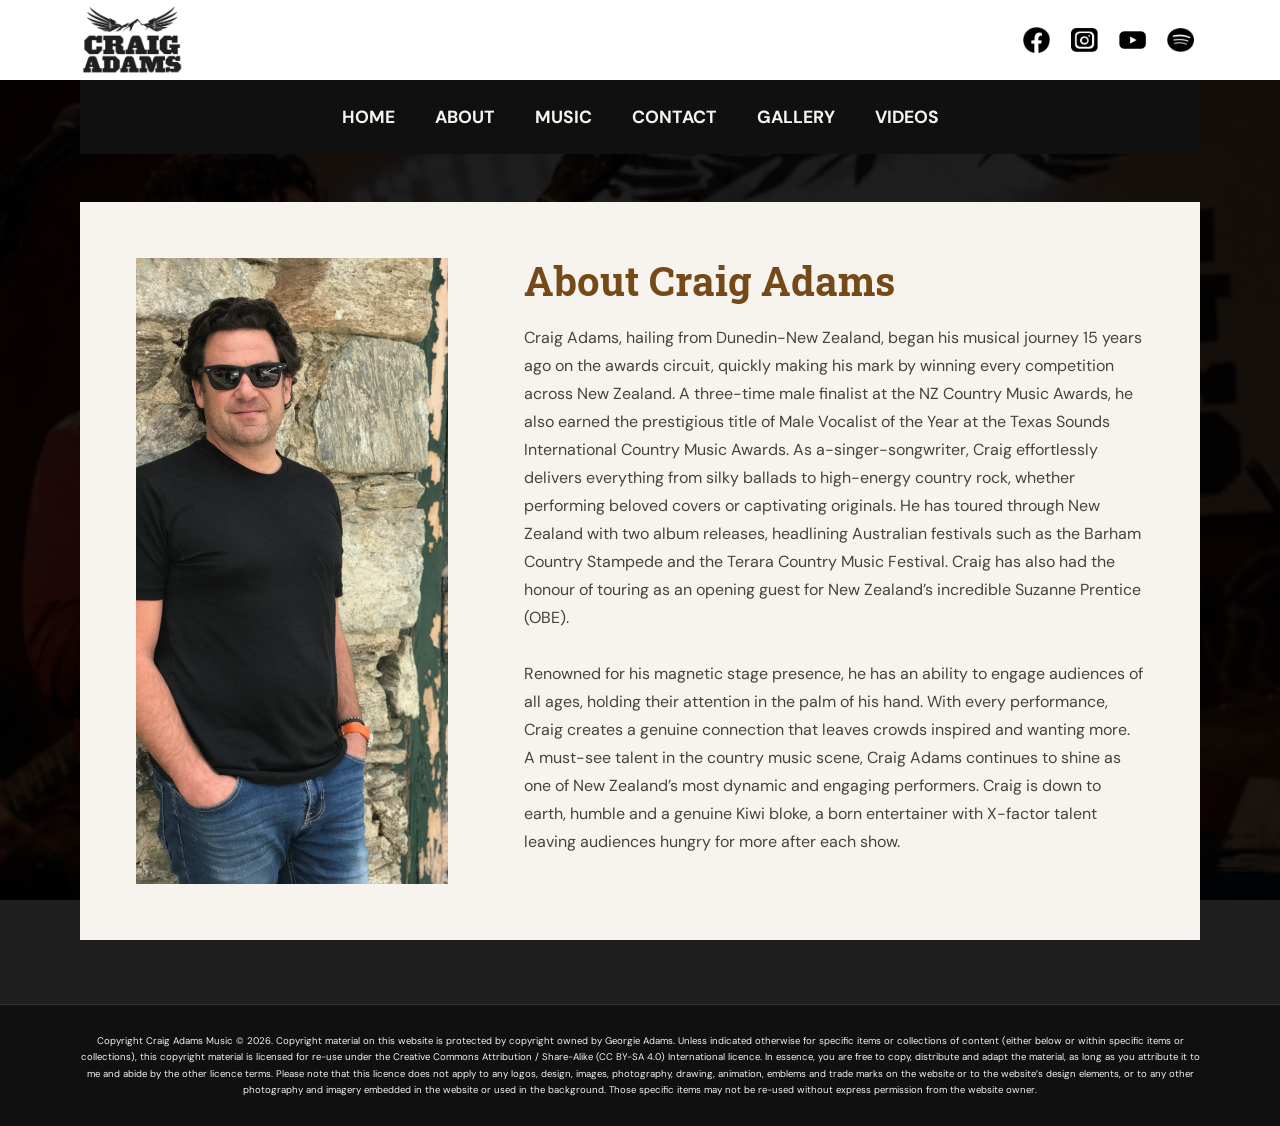
<file: about.html>
<!DOCTYPE html>
<html lang="en">
    <head>
        <meta charset="UTF-8">
        <meta name="viewport" content="width=device-width, initial-scale=1.0">
        <title>About Craig Adams | Craig Adams Music</title>
        <link rel="preconnect" href="https://fonts.googleapis.com">
        <link rel="preconnect" href="https://fonts.gstatic.com" crossorigin>
        <link href="https://fonts.googleapis.com/css2?family=DM+Sans:wght@400;500;700&family=Roboto+Slab:wght@700&display=swap" rel="stylesheet">
        <link rel="stylesheet" href="style.css">
    </head>
    <body class="about-site">
        <header class="header">
            <a class="branding" href="index.html" aria-label="Craig Adams Music home">
                <img src="logo.png" alt="Craig Adams Music" class="logo">
            </a>
            <nav class="socials" aria-label="Social media">
                <a href="https://www.facebook.com/CraigAdamsMusic/" aria-label="Facebook"><img src="images/fb-logo.png" alt=""></a>
                <a href="https://www.instagram.com/hapuka_01/" aria-label="Instagram"><img src="images/inst-logo.png" alt=""></a>
                <a href="https://www.youtube.com/@craigadamsmusic2112" aria-label="YouTube"><img src="images/yt-logo.png" alt=""></a>
                <a href="https://open.spotify.com/artist/3CoUqJ19cVnmwrIqowen5G" aria-label="Spotify"><img src="images/spt-logo.png" alt=""></a>
            </nav>
        </header>

        <main class="main">
            <nav class="page-nav" aria-label="Main navigation">
                <a href="index.html">HOME</a>
                <a href="about.html" aria-current="page">ABOUT</a>
                <a href="music.html">MUSIC</a>
                <a href="Contact.html">CONTACT</a>
                <a href="images.html">GALLERY</a>
                <a href="Videos.html">VIDEOS</a>
            </nav>
            <section class="about-page" aria-labelledby="about-heading">
                <img src="images/about-page-image.png" alt="about-page-image">
                <div class="about-page-text-area">
                    <h1 id="about-heading">About Craig Adams</h1>
                    <p>Craig Adams, hailing from Dunedin-New Zealand, began his musical journey 15 years ago on the awards circuit, quickly making his mark by winning every competition across New Zealand. A three-time male finalist at the NZ Country Music Awards, he also earned the prestigious title of Male Vocalist of the Year at the Texas Sounds International Country Music Awards. As a-singer-songwriter, Craig effortlessly delivers everything from silky ballads to high-energy country rock, whether performing beloved covers or captivating originals. He has toured through New Zealand with two album releases, headlining Australian festivals such as the Barham Country Stampede and the Terara Country Music Festival. Craig has also had the honour of touring as an opening guest for New Zealand’s incredible Suzanne Prentice (OBE).

Renowned for his magnetic stage presence, he has an ability to engage audiences of all ages, holding their attention in the palm of his hand. With every performance, Craig creates a genuine connection that leaves crowds inspired and wanting more. A must-see talent in the country music scene, Craig Adams continues to shine as one of New Zealand’s most dynamic and engaging performers. Craig is down to earth, humble and a genuine Kiwi bloke, a born entertainer with X-factor talent leaving audiences hungry for more after each show.

  </p>
                </div>
            </section>
        </main>

        <footer class="footer">
            <p>Copyright Craig Adams Music &copy; 2026. Copyright material on this website is protected by copyright owned by Georgie Adams. Unless indicated otherwise for specific items or collections of content (either below or within specific items or collections), this copyright material is licensed for re-use under the Creative Commons Attribution / Share-Alike (CC BY-SA 4.0) International licence. In essence, you are free to copy, distribute and adapt the material, as long as you attribute it to me and abide by the other licence terms. Please note that this licence does not apply to any logos, design, images, photography, drawing, animation, emblems and trade marks on the website or to the website’s design elements, or to any other photography and imagery embedded in the website or used in the background. Those specific items may not be re-used without express permission from the website owner.</p>
        </footer>
    </body>
</html>
</file>
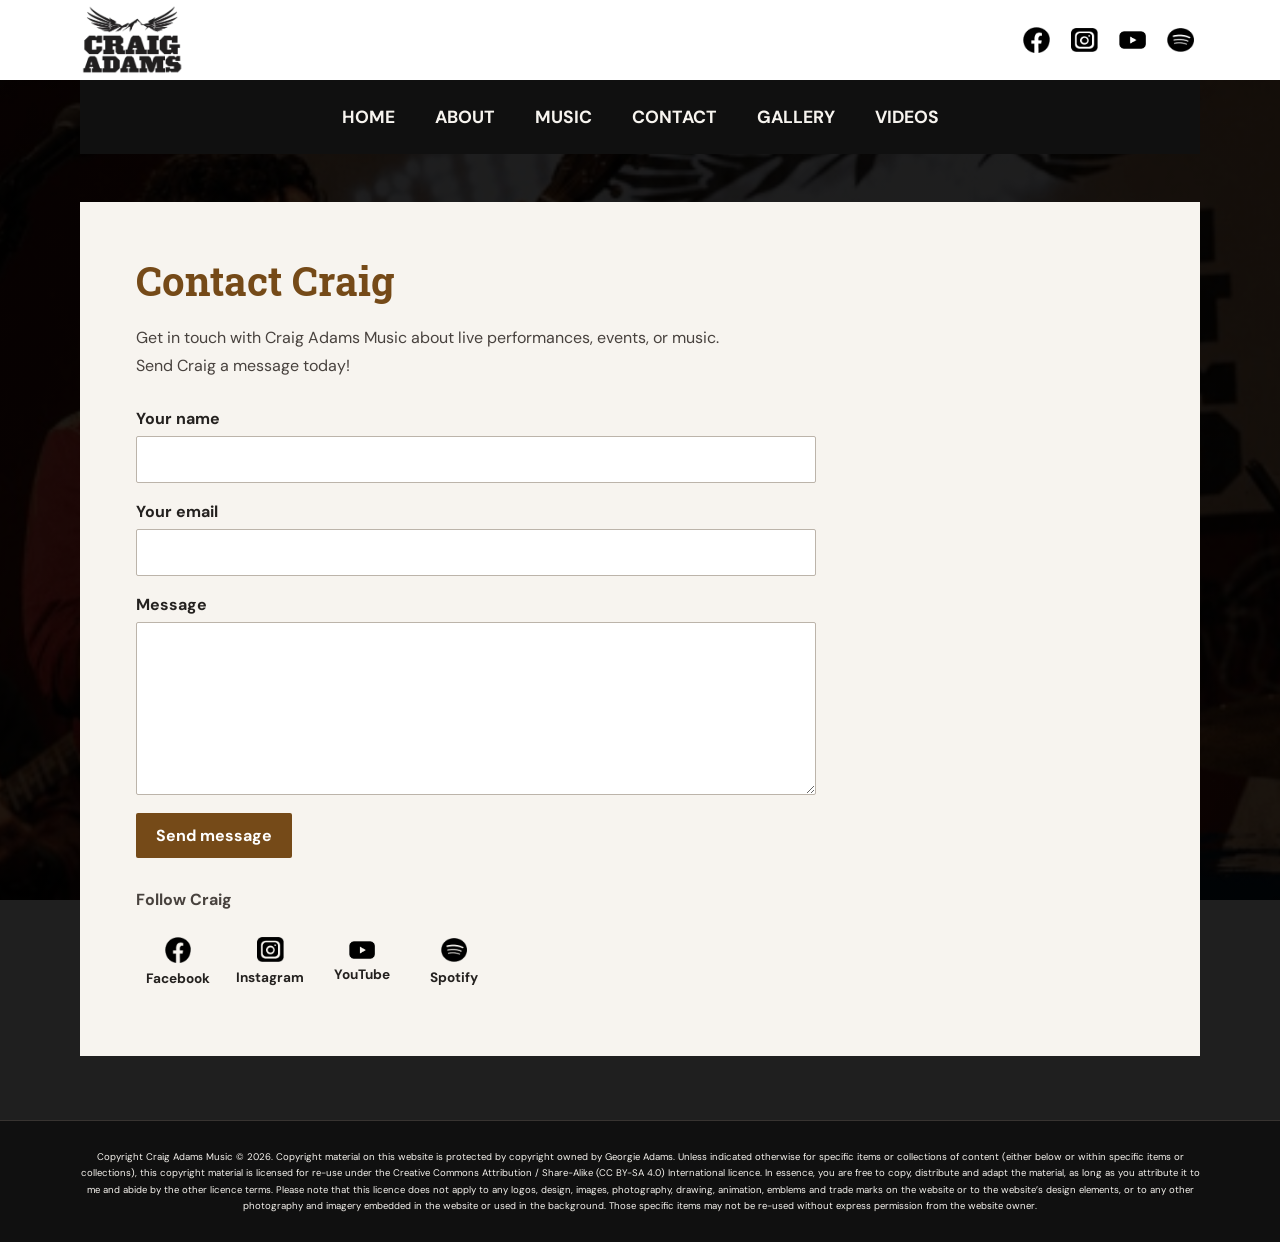
<file: contact.html>
<!DOCTYPE html>
<html lang="en">

<head>
    <meta charset="UTF-8">
    <meta name="viewport" content="width=device-width, initial-scale=1.0">
    <meta name="description" content="Get in touch with Craig Adams Music about live performances, events, or music. Send Craig a message today.">

    <link rel="preconnect" href="https://fonts.googleapis.com">
    <link rel="preconnect" href="https://fonts.gstatic.com" crossorigin>
    <link href="https://fonts.googleapis.com/css2?family=DM+Sans:wght@400;500;700&family=Roboto+Slab:wght@700&display=swap" rel="stylesheet">
    <link rel="stylesheet" href="style.css">

    <title>Contact | Craig Adams Music</title>
</head>

<body class="about-site">
    <header class="header">
        <a class="branding" href="index.html" aria-label="Craig Adams Music home">
            <img src="logo.png" alt="Craig Adams Music" class="logo">
        </a>
        <nav class="socials" aria-label="Social media">
            <a href="https://www.facebook.com/CraigAdamsMusic/" aria-label="Facebook"><img src="images/fb-logo.png" alt=""></a>
            <a href="https://www.instagram.com/hapuka_01/" aria-label="Instagram"><img src="images/inst-logo.png" alt=""></a>
            <a href="https://www.youtube.com/@craigadamsmusic2112" aria-label="YouTube"><img src="images/yt-logo.png" alt=""></a>
            <a href="https://open.spotify.com/artist/3CoUqJ19cVnmwrIqowen5G" aria-label="Spotify"><img src="images/spt-logo.png" alt=""></a>
        </nav>
    </header>

    <main class="main">
        <nav class="page-nav" aria-label="Main navigation">
            <a href="index.html">HOME</a>
            <a href="about.html">ABOUT</a>
            <a href="music.html">MUSIC</a>
            <a href="Contact.html" aria-current="page">CONTACT</a>
            <a href="images.html">GALLERY</a>
            <a href="Videos.html">VIDEOS</a>
        </nav>

        <section class="contact-page" aria-labelledby="contact-heading">
            <h1 id="contact-heading">Contact Craig</h1>
            <p>Get in touch with Craig Adams Music about live performances, events, or music.</p> 
            <p>Send Craig a message today!</p>

            <form name="contact" method="POST" data-netlify="true" class="contact-form" action="Contact.html">
                <input type="hidden" name="form-name" value="contact">

                <div class="contact-form__field">
                    <label for="contact-name">Your name</label>
                    <input id="contact-name" type="text" name="name" autocomplete="name" required>
                </div>
                <div class="contact-form__field">
                    <label for="contact-email">Your email</label>
                    <input id="contact-email" type="email" name="email" autocomplete="email" required>
                </div>
                <div class="contact-form__field">
                    <label for="contact-message">Message</label>
                    <textarea id="contact-message" name="message" rows="7" required></textarea>
                </div>
                <button type="submit">Send message</button>
            </form>
            <p class="contact-socials-heading">Follow Craig</p>
            <nav class="socials contact-socials" aria-label="Social media">
                <a href="https://www.facebook.com/CraigAdamsMusic/" aria-label="Facebook"><img src="images/fb-logo.png" alt=""><strong>Facebook</strong></a>
                <a href="https://www.instagram.com/hapuka_01/" aria-label="Instagram"><img src="images/inst-logo.png" alt=""><strong>Instagram</strong></a>
                <a href="https://www.youtube.com/@craigadamsmusic2112" aria-label="YouTube"><img src="images/yt-logo.png" alt=""><strong>YouTube</strong></a>
                <a href="https://open.spotify.com/artist/3CoUqJ19cVnmwrIqowen5G" aria-label="Spotify"><img src="images/spt-logo.png" alt=""><strong>Spotify</strong></a>
            </nav>
        </section>
    </main>

    <footer class="footer">
        <p>Copyright Craig Adams Music &copy; 2026. Copyright material on this website is protected by copyright owned by Georgie Adams. Unless indicated otherwise for specific items or collections of content (either below or within specific items or collections), this copyright material is licensed for re-use under the Creative Commons Attribution / Share-Alike (CC BY-SA 4.0) International licence. In essence, you are free to copy, distribute and adapt the material, as long as you attribute it to me and abide by the other licence terms. Please note that this licence does not apply to any logos, design, images, photography, drawing, animation, emblems and trade marks on the website or to the website’s design elements, or to any other photography and imagery embedded in the website or used in the background. Those specific items may not be re-used without express permission from the website owner.</p>
    </footer>
</body>

</html>
</file>
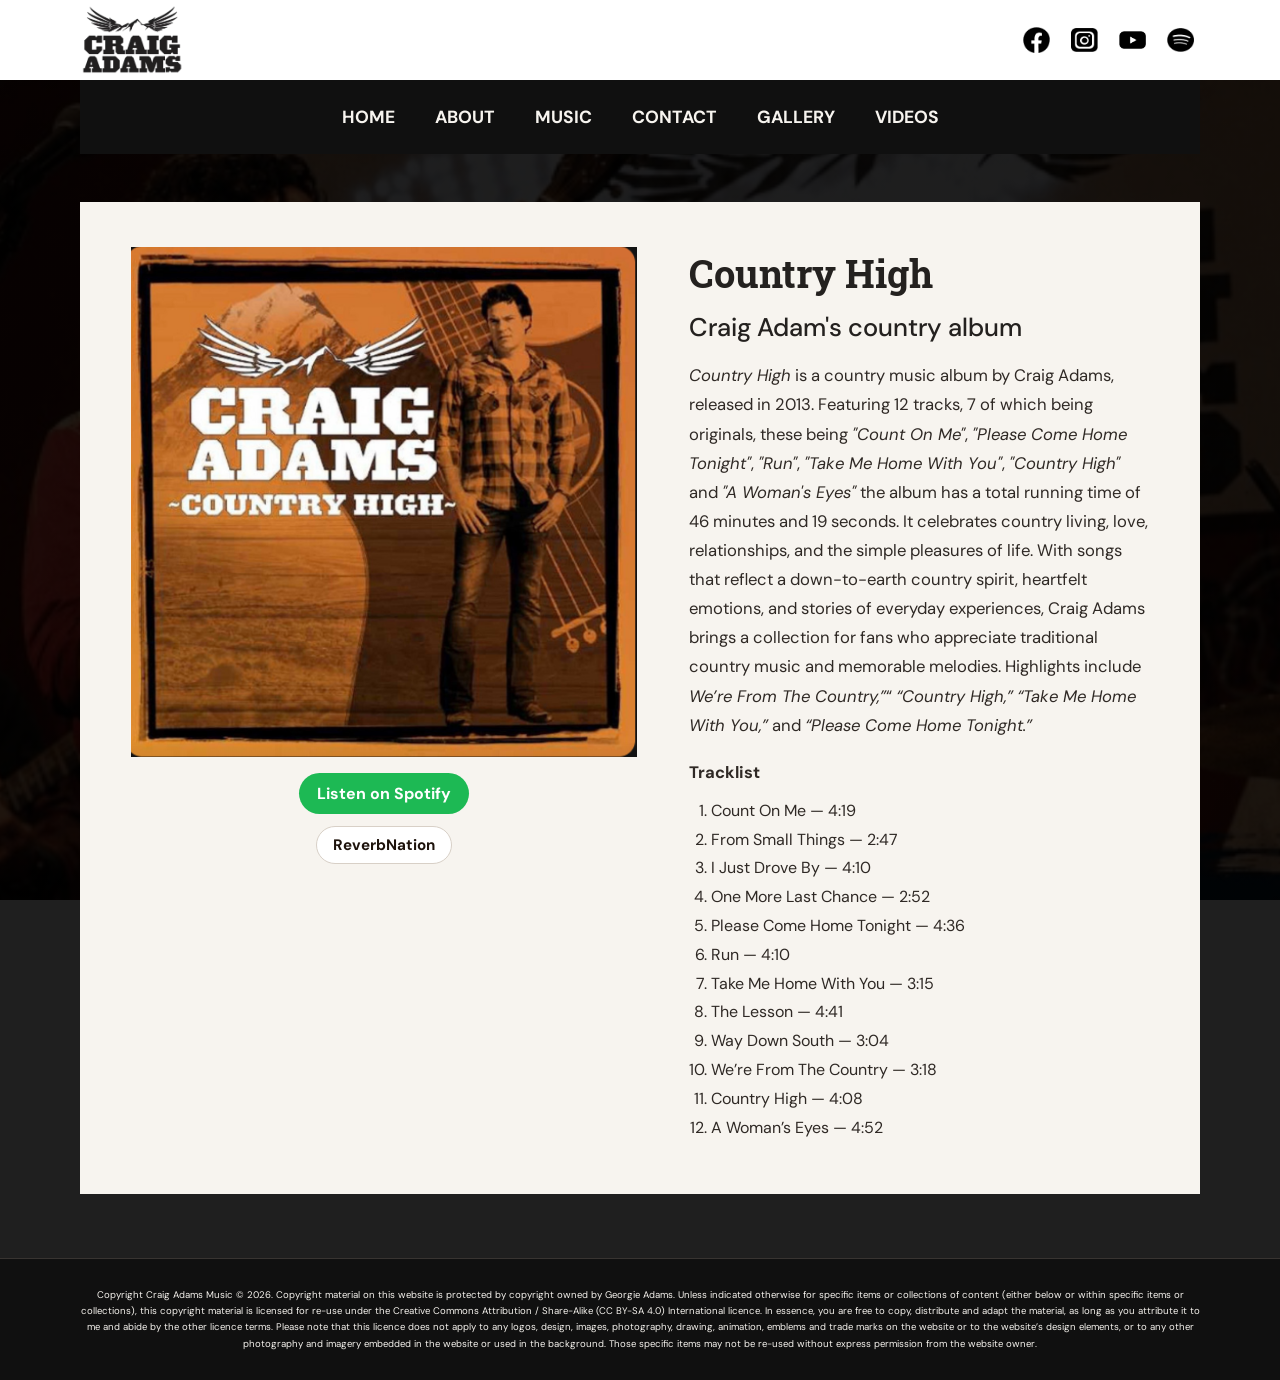
<file: music.html>
<!DOCTYPE html>
<html lang="en">

<head>
    <meta charset="UTF-8">
    <meta name="viewport" content="width=device-width, initial-scale=1.0">
    <meta name="description" content="Craig Adams Music - original country songs and live performances.">

    <link rel="preconnect" href="https://fonts.googleapis.com">
    <link rel="preconnect" href="https://fonts.gstatic.com" crossorigin>
    <link href="https://fonts.googleapis.com/css2?family=DM+Sans:wght@400;500;700&family=Roboto+Slab:wght@700;900&display=swap" rel="stylesheet">
    <link rel="stylesheet" href="style.css">

    <title>Country High | Craig Adams Music</title>
</head>

<body class="about-site">
    <header class="header">
        <a class="branding" href="index.html" aria-label="Craig Adams Music home">
            <img src="logo.png" alt="Craig Adams Music" class="logo">
        </a>
        <nav class="socials" aria-label="Social media">
            <a href="https://www.facebook.com/CraigAdamsMusic/" aria-label="Facebook"><img src="images/fb-logo.png" alt=""></a>
            <a href="https://www.instagram.com/hapuka_01/" aria-label="Instagram"><img src="images/inst-logo.png" alt=""></a>
            <a href="https://www.youtube.com/@craigadamsmusic2112" aria-label="YouTube"><img src="images/yt-logo.png" alt=""></a>
            <a href="https://open.spotify.com/artist/3CoUqJ19cVnmwrIqowen5G" aria-label="Spotify"><img src="images/spt-logo.png" alt=""></a>
        </nav>
    </header>

    <main class="main">
        <nav class="page-nav" aria-label="Main navigation">
            <a href="index.html">HOME</a>
            <a href="about.html">ABOUT</a>
            <a href="music.html" aria-current="page">MUSIC</a>
            <a href="Contact.html">CONTACT</a>
            <a href="images.html">GALLERY</a>
            <a href="Videos.html">VIDEOS</a>
        </nav>

        <section class="music-page" aria-label="Music album section">
            <article class="music-item-feature" id="music-item">
                <div class="music-item-feature__cover" aria-label="Country High CD artwork">
                    <img src="images/countryhighcd.2.png" alt="Country High CD artwork" class="music-item-feature__img">
                    <a href="https://open.spotify.com/artist/3CoUqJ19cVnmwrIqowen5G" target="_blank" rel="noreferrer" class="spotify-button">Listen on Spotify</a>
                    <a href="https://legacy.reverbnation.com/craigdadams" target="_blank" rel="noreferrer" class="reverbnation-button">ReverbNation</a>
                </div>

                <div class="music-item-feature__copy">
                    <h2>Country High</h2>
                    <h3>Craig Adam's country album</h3>
                    <p><em>Country High</em> is a country music album by Craig Adams, released in 2013. Featuring 12 tracks, 7 of which being originals, these being <em>"Count On Me"</em>, <em>"Please Come Home Tonight"</em>, <em>"Run"</em>, <em>"Take Me Home With You"</em>, <em>"Country High"</em> and <em>"A Woman's Eyes"</em> the album has a total running time of 46 minutes and 19 seconds. It celebrates country living, love, relationships, and the simple pleasures of life. With songs that reflect a down-to-earth country spirit, heartfelt emotions, and stories of everyday experiences, Craig Adams brings a collection for fans who appreciate traditional country music and memorable melodies. Highlights include <em> We’re From The Country,”</em>“ <em>“Country High,”</em> <em>“Take Me Home With You,”</em> and <em>“Please Come Home Tonight.”</em></p>

                    <div class="music-tracklist">
                        <p><strong>Tracklist</strong></p>
                        <ol>
                            <li>Count On Me — 4:19</li>
                            <li>From Small Things — 2:47</li>
                            <li>I Just Drove By — 4:10</li>
                            <li>One More Last Chance — 2:52</li>
                            <li>Please Come Home Tonight — 4:36</li>
                            <li>Run — 4:10</li>
                            <li>Take Me Home With You — 3:15</li>
                            <li>The Lesson — 4:41</li>
                            <li>Way Down South — 3:04</li>
                            <li>We’re From The Country — 3:18</li>
                            <li>Country High — 4:08</li>
                            <li>A Woman’s Eyes — 4:52</li>
                        </ol>
                    </div>
                </div>
            </article>
        </section>
    </main>

    <footer class="footer">
        <p>Copyright Craig Adams Music &copy; 2026. Copyright material on this website is protected by copyright owned by Georgie Adams. Unless indicated otherwise for specific items or collections of content (either below or within specific items or collections), this copyright material is licensed for re-use under the Creative Commons Attribution / Share-Alike (CC BY-SA 4.0) International licence. In essence, you are free to copy, distribute and adapt the material, as long as you attribute it to me and abide by the other licence terms. Please note that this licence does not apply to any logos, design, images, photography, drawing, animation, emblems and trade marks on the website or to the website’s design elements, or to any other photography and imagery embedded in the website or used in the background. Those specific items may not be re-used without express permission from the website owner.</p>
    </footer>
</body>

</html>
</file>
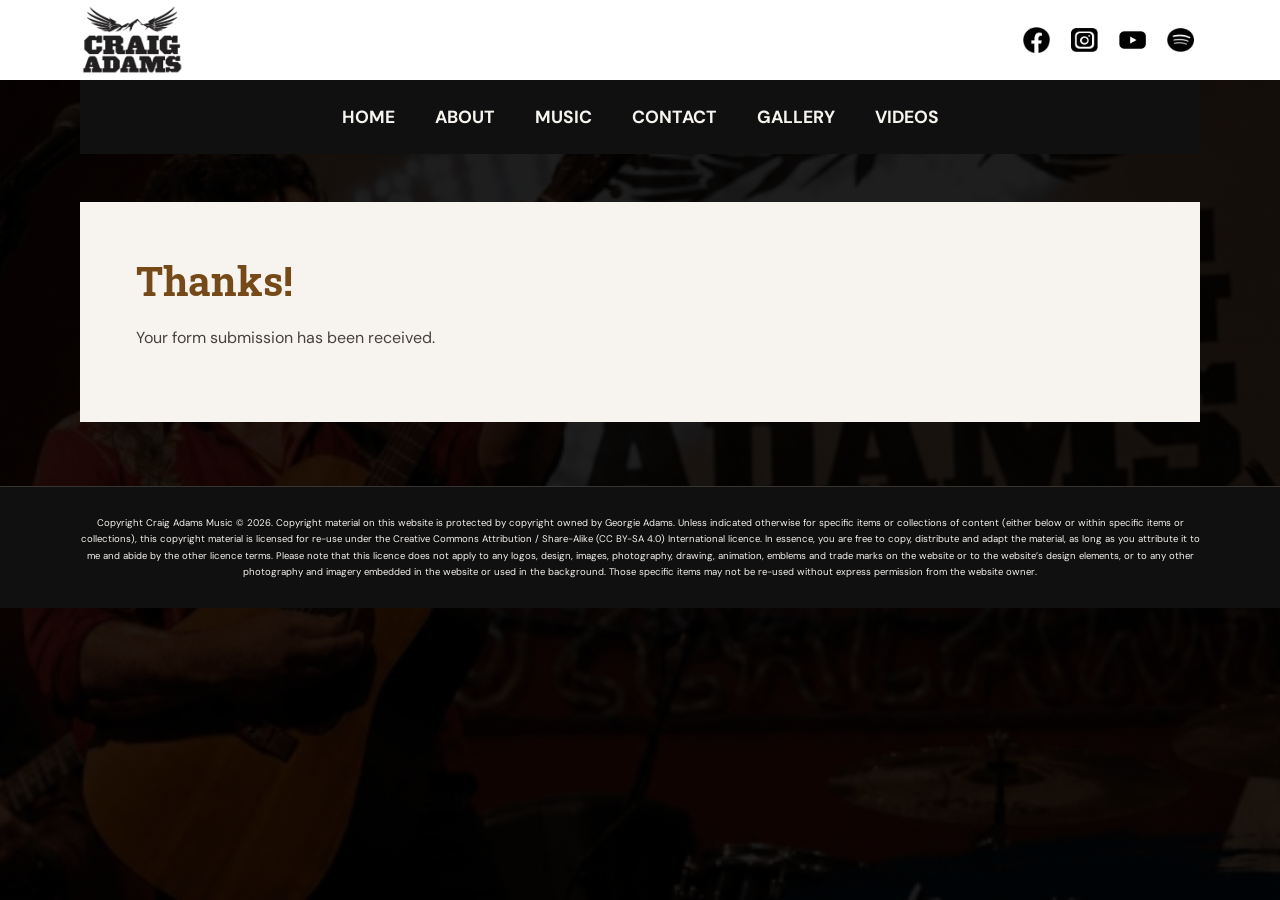
<file: sucess-contact.html>
<!DOCTYPE html>
<html lang="mi"> <!-- Māori language. -->

<head>
  <meta charset="UTF-8">
  <meta name="viewport" content="width=device-width, initial-scale=1.0">

  <!-- Search Engine Optimisation (SEO) metadata. -->
  <meta name="description" content="My website description." />
  <link rel="canonical" href="http://design.ac.nz/student/2024/your-name/final-project" />
  <meta property="og:locale" content="en_NZ" />
  <meta property="og:type" content="website" />
  <meta property="og:title" content="My Website." />
  <meta property="og:description" content="My website description." />
  <meta property="og:url" content="http://design.ac.nz/student/2024/your-name/final-project" />
  <meta property="og:site_name" content="My Website." />
  <meta name="twitter:card" content="summary" />
  <meta name="twitter:description" content="My website description." />
  <meta name="twitter:title" content="My Website." />
  <meta name="twitter:site" content="@YourName" />
  <meta name="twitter:creator" content="@YourName" />
  <script
    type='application/ld+json'>{"@context":"https://schema.org","@type":"WebSite","@id":"http://design.ac.nz/student/2024/your-name/final-project","url":"http://design.ac.nz/student/2024/your-name/final-project","name":"My Website.","potentialAction":{"@type":"SearchAction","target":"http://design.ac.nz/student/2024/your-name/final-project?s={search_term_string}","query-input":"required name=search_term_string"}}</script>
  <script
    type='application/ld+json'>{"@context":"https://schema.org","@type":"Organization","url":"http://design.ac.nz/student/2024/your-name/final-project","sameAs":["https://www.facebook.com/YourName/","https://www.instagram.com/YourName/","https://www.youtube.com/user/YourName","https://nz.pinterest.com/YourName/","https://twitter.com/YourName"],"@id":"http://design.ac.nz/student/2024/your-name/final-project#organization","name":"My Website. Limited","logo":"http://design.ac.nz/student/2024/your-name/final-project/images/logo.png"}</script>
  <!-- / (SEO) metadata. -->

  <link rel="preconnect" href="https://fonts.googleapis.com">
  <link rel="preconnect" href="https://fonts.gstatic.com" crossorigin>
  <link href="https://fonts.googleapis.com/css2?family=DM+Sans:wght@400;500;700&family=Roboto+Slab:wght@700&display=swap" rel="stylesheet">
  <link rel="stylesheet" href="style.css">

  <title>Contact | Craig Adams Music</title>
</head>

<body class="about-site">
  <header class="header">
    <a class="branding" href="index.html" aria-label="Craig Adams Music home">
      <img src="logo.png" alt="Craig Adams Music" class="logo">
    </a>
    <nav class="socials" aria-label="Social media">
      <a href="https://www.facebook.com/CraigAdamsMusic/" aria-label="Facebook"><img src="images/fb-logo.png" alt=""></a>
      <a href="https://www.instagram.com/hapuka_01/" aria-label="Instagram"><img src="images/inst-logo.png" alt=""></a>
      <a href="https://www.youtube.com/@craigadamsmusic2112" aria-label="YouTube"><img src="images/yt-logo.png" alt=""></a>
      <a href="https://open.spotify.com/artist/3CoUqJ19cVnmwrIqowen5G" aria-label="Spotify"><img src="images/spt-logo.png" alt=""></a>
    </nav>
  </header>

  <main class="main">
    <nav class="page-nav" aria-label="Main navigation">
      <a href="index.html">HOME</a>
      <a href="about.html">ABOUT</a>
      <a href="music.html">MUSIC</a>
      <a href="Contact.html">CONTACT</a>
      <a href="images.html">GALLERY</a>
      <a href="Videos.html">VIDEOS</a>
    </nav>

    <section class="contact-page" aria-labelledby="contact-heading">
      <h1 id="contact-heading">Thanks!</h1>
      <p>Your form submission has been received.</p>
    </section>
  </main>

  <footer class="footer">
    <p>Copyright Craig Adams Music &copy; 2026. Copyright material on this website is protected by copyright owned by Georgie Adams. Unless indicated otherwise for specific items or collections of content (either below or within specific items or collections), this copyright material is licensed for re-use under the Creative Commons Attribution / Share-Alike (CC BY-SA 4.0) International licence. In essence, you are free to copy, distribute and adapt the material, as long as you attribute it to me and abide by the other licence terms. Please note that this licence does not apply to any logos, design, images, photography, drawing, animation, emblems and trade marks on the website or to the website’s design elements, or to any other photography and imagery embedded in the website or used in the background. Those specific items may not be re-used without express permission from the website owner.</p>
  </footer>
</body>

</html>
</file>
<file: style.css>
* {
    box-sizing: border-box;
    padding: 0;
    margin: 0;
}

body {
    min-height: 100vh;
    background: #171717;
    color: #f7f4ef;
    font-family: "DM Sans", "Segoe UI", sans-serif;
}

body.about-site {
    background: linear-gradient(rgb(0 0 0 / 88%), rgb(0 0 0 / 88%)), url("bg.image.jpg") center / cover no-repeat fixed;
}

.header {
    position: sticky;
    z-index: 10;
    top: 0;
    display: flex;
    align-items: center;
    justify-content: space-between;
    min-height: 80px;
    padding: 0 max(calc((100% - 1120px) / 2), 24px);
    background: #fff;
}

.logo {
    display: block;
    width: 104px;
    height: auto;
}

.socials {
    display: flex;
    align-items: center;
    gap: 8px;
}

.socials a {
    display: grid;
    width: 40px;
    height: 40px;
    place-items: center;
    border-radius: 50%;
    transition: background-color 160ms ease;
}

.socials a:hover {
    background: #f0c783;
}

.socials img {
    display: block;
    width: auto;
    max-width: 27px;
    max-height: 27px;
}

.contact-socials-heading {
    margin: 28px 0 10px;
    font-weight: 700;
}

.contact-socials {
    align-items: flex-start;
    flex-wrap: wrap;
    gap: 8px;
}

.contact-socials a {
    display: flex;
    width: 84px;
    min-height: 76px;
    flex-direction: column;
    justify-content: center;
    gap: 8px;
    padding: 8px;
    color: inherit;
    text-align: center;
    text-decoration: none;
    border-radius: 4px;
}

.contact-socials strong {
    font-size: 0.85rem;
    line-height: 1.2;
}

.main {
    width: min(100% - 48px, 1120px);
    margin: 0 auto;
}

.page-nav {
    display: flex;
    justify-content: center;
    flex-wrap: wrap;
    gap: 8px 40px;
    padding: 20px 20px;
    background: #101010;
}

.page-nav a {
    padding: 6px 0;
    color: #f7f4ef;
    font-size: 1.1rem;
    font-weight: 700;
    text-decoration: none;
    transition: color 160ms ease;
}

.page-nav a:hover,
.page-nav a:focus-visible {
    color: #f0c783;
}

.about-page {
    display: flex;
    align-items: stretch;
    gap: clamp(28px, 6vw, 76px);
    max-width: 1120px;
    margin: 48px auto 64px;
    padding: clamp(24px, 5vw, 56px);
    background: #f7f4ef;
    color: #24211f;
}

.about-page > img {
    display: block;
    flex: 0 0 31%;
    width: 31%;
    height: auto;
    align-self: stretch;
    object-fit: cover;
    object-position: center;
}

.about-page-text-area {
    flex: 1;
    min-width: 0;
}

.about-page h1 {
    margin-bottom: 20px;
    color: #754a18;
    font-family: "Roboto Slab", Georgia, serif;
    font-size: clamp(1.8rem, 4vw, 2.5rem);
    font-weight: 700;
    line-height: 1.15;
}

.about-page p {
    color: #48423e;
    font-size: 1rem;
    line-height: 1.75;
    white-space: pre-line;
}

.photos-page {
    max-width: 1120px;
    margin: 48px auto 64px;
    padding: clamp(24px, 5vw, 56px);
    background: #f7f4ef;
    color: #24211f;
}

.photos-page h1 {
    margin-bottom: 24px;
    color: #754a18;
    font-family: "Roboto Slab", Georgia, serif;
    font-size: clamp(1.8rem, 4vw, 2.5rem);
    font-weight: 700;
    line-height: 1.15;
}

.contact-page {
    max-width: 1120px;
    min-height: 220px;
    margin: 48px auto 64px;
    padding: clamp(24px, 5vw, 56px);
    background: #f7f4ef;
    color: #24211f;
}

.contact-page h1 {
    margin-bottom: 20px;
    color: #754a18;
    font-family: "Roboto Slab", Georgia, serif;
    font-size: clamp(1.8rem, 4vw, 2.5rem);
    font-weight: 700;
    line-height: 1.15;
}

.contact-page p {
    color: #48423e;
    font-size: 1rem;
    line-height: 1.75;
}

body > main {
    animation: fade-in-up 700ms ease-out both;
}

@keyframes fade-in-up {
    from {
        opacity: 0;
        transform: translateY(20px);
    }

    to {
        opacity: 1;
        transform: translateY(0);
    }
}

.music-page {
    max-width: 1120px;
    margin: 48px auto 64px;
    padding: 0;
    background: #f7f4ef;
    color: #24211f;
}

.music-page__intro {
    padding: clamp(24px, 4vw, 52px) clamp(24px, 4vw, 56px) 28px;
    background: transparent;
    color: #24211f;
}

.music-page__intro h1 {
    margin-bottom: 12px;
    color: #1d120b;
    font-family: "Roboto Slab", Georgia, serif;
    font-size: clamp(2.2rem, 4vw, 3.5rem);
    font-weight: 700;
    line-height: 1.1;
}

.music-page__intro p {
    margin: 0;
    color: #1d120b;
    font-size: 1.02rem;
    line-height: 1.6;
}

.music-item-feature {
    display: grid;
    grid-template-columns: 1.1fr 1fr;
    gap: clamp(24px, 4vw, 56px);
    align-items: start;
    padding: clamp(24px, 4vw, 56px);
    background: transparent;
}

.music-item-feature__cover {
    display: flex;
    flex-direction: column;
    align-items: center;
    justify-content: flex-start;
    min-height: 460px;
    padding: 0;
    background: #f7f4ef;
    border: 0;
    box-shadow: none;
}

.music-item-feature__img {
    display: block;
    width: 100%;
    max-width: 530px;
    height: auto;
    object-fit: contain;
    margin-top: -6px;
}

.spotify-button {
    display: inline-block;
    margin-top: 16px;
    padding: 10px 18px;
    background: #1db954;
    color: #fff;
    font-weight: 700;
    text-decoration: none;
    border-radius: 999px;
}

.spotify-button:hover,
.spotify-button:focus-visible {
    background: #1aa34a;
}

.reverbnation-button {
    display: inline-block;
    margin-top: 12px;
    padding: 9px 16px;
    background: #fff;
    color: #1d120b;
    border: 1px solid #d8d0c7;
    font-size: 0.95rem;
    font-weight: 700;
    line-height: 1.2;
    text-decoration: none;
    border-radius: 999px;
}

.reverbnation-button:hover,
.reverbnation-button:focus-visible {
    background: #f3e3c6;
}

.music-item-feature__copy {
    max-width: 540px;
}

.music-item-feature__copy h2 {
    margin: 0 0 18px;
    color: #24211f;
    font-family: "Roboto Slab", Georgia, serif;
    font-size: clamp(2.3rem, 3vw, 4rem);
    font-weight: 700;
    line-height: 1.08;
}

.music-item-feature__copy h3 {
    margin: 0 0 18px;
    color: #24211f;
    font-size: clamp(1.5rem, 2vw, 2.6rem);
    font-weight: 500;
    line-height: 1.2;
}

.music-item-feature__copy p {
    margin: 0 0 18px;
    color: #2f2925;
    font-size: 1.04rem;
    line-height: 1.75;
}

.music-tracklist {
    margin-top: 12px;
}

.music-tracklist p {
    margin-bottom: 10px;
}

.music-tracklist ol {
    margin: 0;
    padding-left: 1.4rem;
    color: #2f2925;
    line-height: 1.8;
}

.footer {
    background: #101010;
    color: #f7f4ef;
    padding: 18px 24px 30px;
}

.footer p {
    margin: 0;
    color: #f7f4ef;
    line-height: 1.6;
}

@media (max-width: 760px) {
    .music-item-feature {
        grid-template-columns: 1fr;
    }

    .music-item-feature__cover {
        min-height: 320px;
    }
}

.contact-form {
    display: grid;
    max-width: 680px;
    gap: 18px;
    margin-top: 28px;
}

.contact-form__field label {
    display: block;
    margin-bottom: 7px;
    color: #24211f;
    font-weight: 700;
}

.contact-form__field input,
.contact-form__field textarea {
    display: block;
    width: 100%;
    padding: 12px;
    border: 1px solid #bcb4aa;
    border-radius: 2px;
    background: #fff;
    color: #24211f;
    font: inherit;
}

.contact-form__field textarea {
    min-height: 160px;
    resize: vertical;
}

.contact-form__field input:focus-visible,
.contact-form__field textarea:focus-visible {
    outline: 3px solid #f0c783;
    outline-offset: 2px;
}

.contact-form button {
    justify-self: start;
    padding: 12px 20px;
    border: 0;
    border-radius: 2px;
    background: #754a18;
    color: #fff;
    font: inherit;
    font-weight: 700;
    cursor: pointer;
}

.contact-form button:hover {
    background: #5e3912;
}

.main-carousel img {
    display: block;
    margin-inline: auto;
    width: auto;
    max-width: 100%;
    height: min(62vh, 620px);
    object-fit: contain;
    background: #24211f;
}

.main-carousel video {
    display: block;
    width: min(100%, 900px);
    height: min(62vh, 620px);
    margin-inline: auto;
    object-fit: contain;
    background: #24211f;
}

.main-carousel .carousel-cell {
    display: flex;
    width: 100%;
    align-items: center;
    justify-content: center;
}

.caption {
    margin-top: 14px;
    color: #48423e;
    font-size: 0.9rem;
    line-height: 1.5;
    overflow-wrap: anywhere;
    text-align: center;
}

.footer {
    padding: 28px max(calc((100% - 1120px) / 2), 24px);
    border-top: 1px solid #383431;
    background: #101010;
    color: #c8c2bd;
}

.footer p {
    max-width: 1120px;
    margin: 0 auto;
    font-size: 0.6rem;
    line-height: 1.7;
    text-align: center;
}

@media (max-width: 640px) {
    .header {
        min-height: 68px;
        padding: 8px 18px;
    }

    .logo {
        width: 88px;
    }

    .socials {
        gap: 2px;
    }

    .socials a {
        width: 34px;
        height: 34px;
    }

    .socials img {
        max-width: 23px;
        max-height: 23px;
    }

    .main {
        width: 100%;
    }

    .page-nav {
        gap: 4px 20px;
        padding: 12px 16px;
    }

    .about-page {
        flex-direction: column;
        gap: 24px;
        margin: 24px 16px 40px;
        padding: 24px;
    }

    .photos-page {
        margin: 24px 16px 40px;
        padding: 24px;
    }

    .contact-page {
        min-height: 200px;
        margin: 24px 16px 40px;
        padding: 24px;
    }

    .main-carousel img {
        height: min(52vh, 480px);
    }

    .main-carousel video {
        height: min(52vh, 480px);
    }

    .about-page > img {
        flex: 0 0 auto;
        width: min(100%, 230px);
        max-width: none;
        align-self: center;
    }

    .footer {
        padding: 24px 20px;
    }
}

.home-page {
    position: relative;
    display: grid;
    min-height: 100vh;
    min-height: 100svh;
    place-items: center;
    overflow: hidden;
    isolation: isolate;
    background: #17110f url("bg.image.jpg") center 42% / cover no-repeat;
}

.home-page::before {
    position: absolute;
    z-index: -1;
    background: linear-gradient(180deg, rgb(0 0 0 / 72%), rgb(0 0 0 / 64%) 48%, rgb(0 0 0 / 80%));
    content: "";
    inset: 0;
}

.home-content {
    display: flex;
    width: min(100% - 48px, 1060px);
    flex-direction: column;
    align-items: center;
    gap: clamp(28px, 5vh, 54px);
    padding: 72px 0;
}

.home-page .logo {
    width: min(58vw, 350px);
    max-height: 38vh;
    object-fit: contain;
    filter: brightness(0) invert(1);
}

.home-page .page-nav {
    display: flex;
    width: 100%;
    justify-content: center;
    flex-wrap: wrap;
    gap: 12px clamp(18px, 3.3vw, 44px);
    padding: 0;
    border: 0;
    background: transparent;
}

.home-page .page-nav a {
    color: #fff;
    font-family: "Roboto Slab", Rockwell, Georgia, serif;
    font-size: clamp(0.95rem, 1.5vw, 1.16rem);
    font-weight: 900;
    line-height: 1.2;
    text-decoration: none;
    text-shadow: 0 2px 8px rgb(0 0 0 / 75%);
}
</file>
